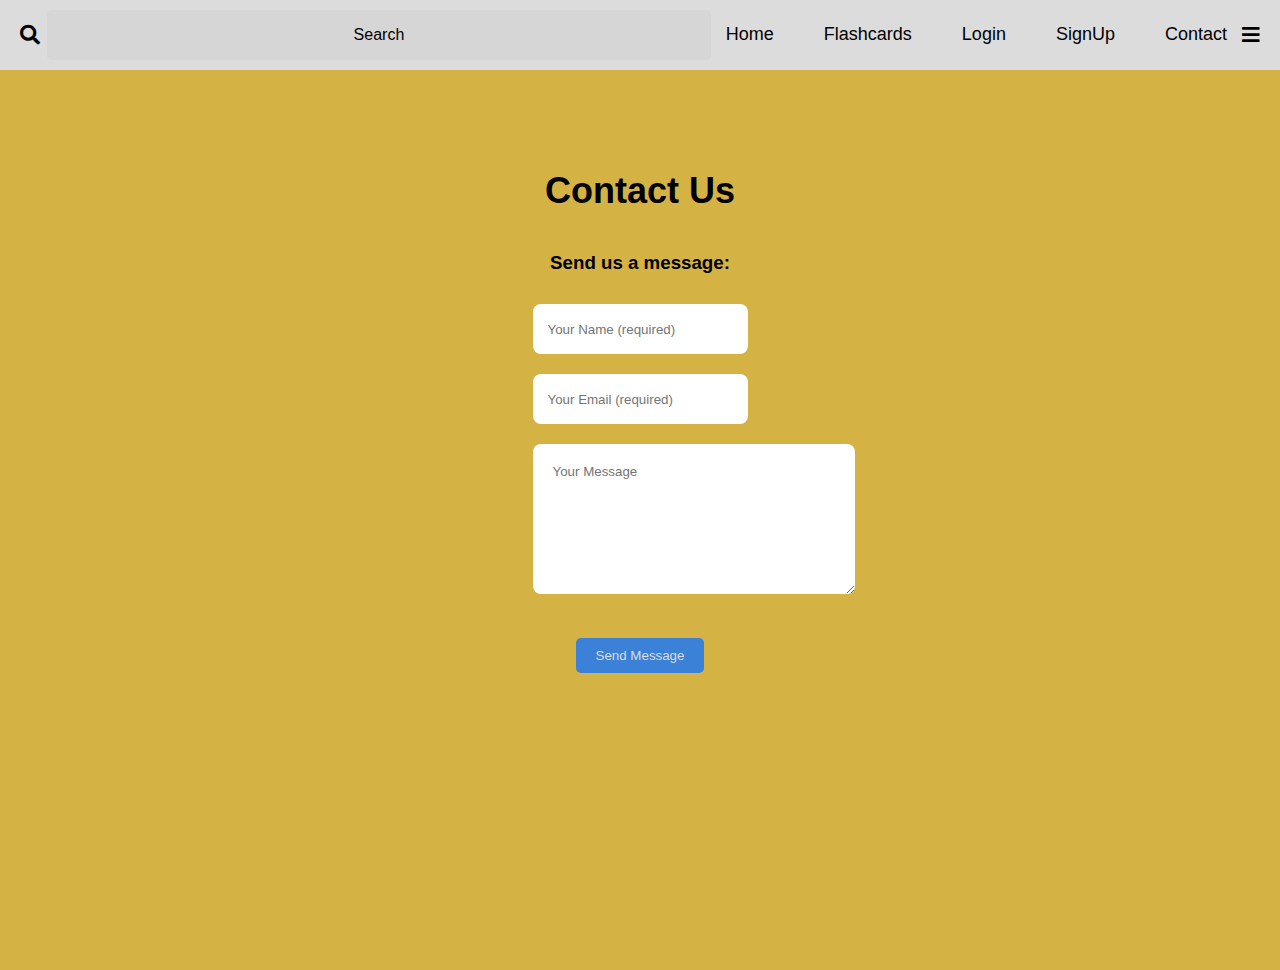
<file: Flashcard/Contact.html>
<!DOCTYPE html>
<html lang="en">
<head>
    <meta charset="UTF-8" />
    <meta name="viewport" content="width=device-width, initial-scale=1.0" />
    <title>Flashcard</title>
    <link href="styles.css" rel="stylesheet" type="text/css" media="screen, projection" />
    
    <!-- Fontawesome -->
    <link rel="stylesheet" href="https://use.fontawesome.com/releases/v5.15.1/css/all.css" crossorigin="anonymous" />
</head>

<body>
    <header class="header-div">
        <li class="fas fa-search"></li>
        &nbsp; &nbsp;
        <input type="text" placeholder="Search" />
        <nav class="nav">
            <ul>
                <li><a href="index.html">Home</a></li>
                <li><a href="flashcard.html">Flashcards</a></li>
                <li><a href="login.html">Login</a></li>
                <li><a href="signup.html">SignUp</a></li>
                <li><a href="Contact.html">Contact</a></li>
            </ul>
        </nav>
        <li class="fas fa-bars"></li>
    </header>
    <main class="main">
        <section class="contact">
            <div class="container">
                <h2>Contact Us</h2>
                <div class="contact-wrapper">
                    <div class="contact-form">
                        <h3>Send us a message:</h3>
                        <form id="contactForm">
                            <div class="form-group">
                                <input type="text" name="name" placeholder="Your Name (required)" required>
                            </div>
                            <div class="form-group">
                                <input type="email" name="email" placeholder="Your Email (required)" required>
                            </div>
                            <div class="form-group">
                                <textarea name="message" placeholder="Your Message"></textarea>
                            </div>
                            <button type="submit" class="send-message-btn">Send Message</button>
                        </form>
                        <div id="confirmationMessage" style="display: none;"><strong>Thank you for your message!</strong></div>
                    </div>
                </div>
            </div>
        </section>
    </main>

    
    <script src="contactus.js"></script>
</body>
</html>
</file>
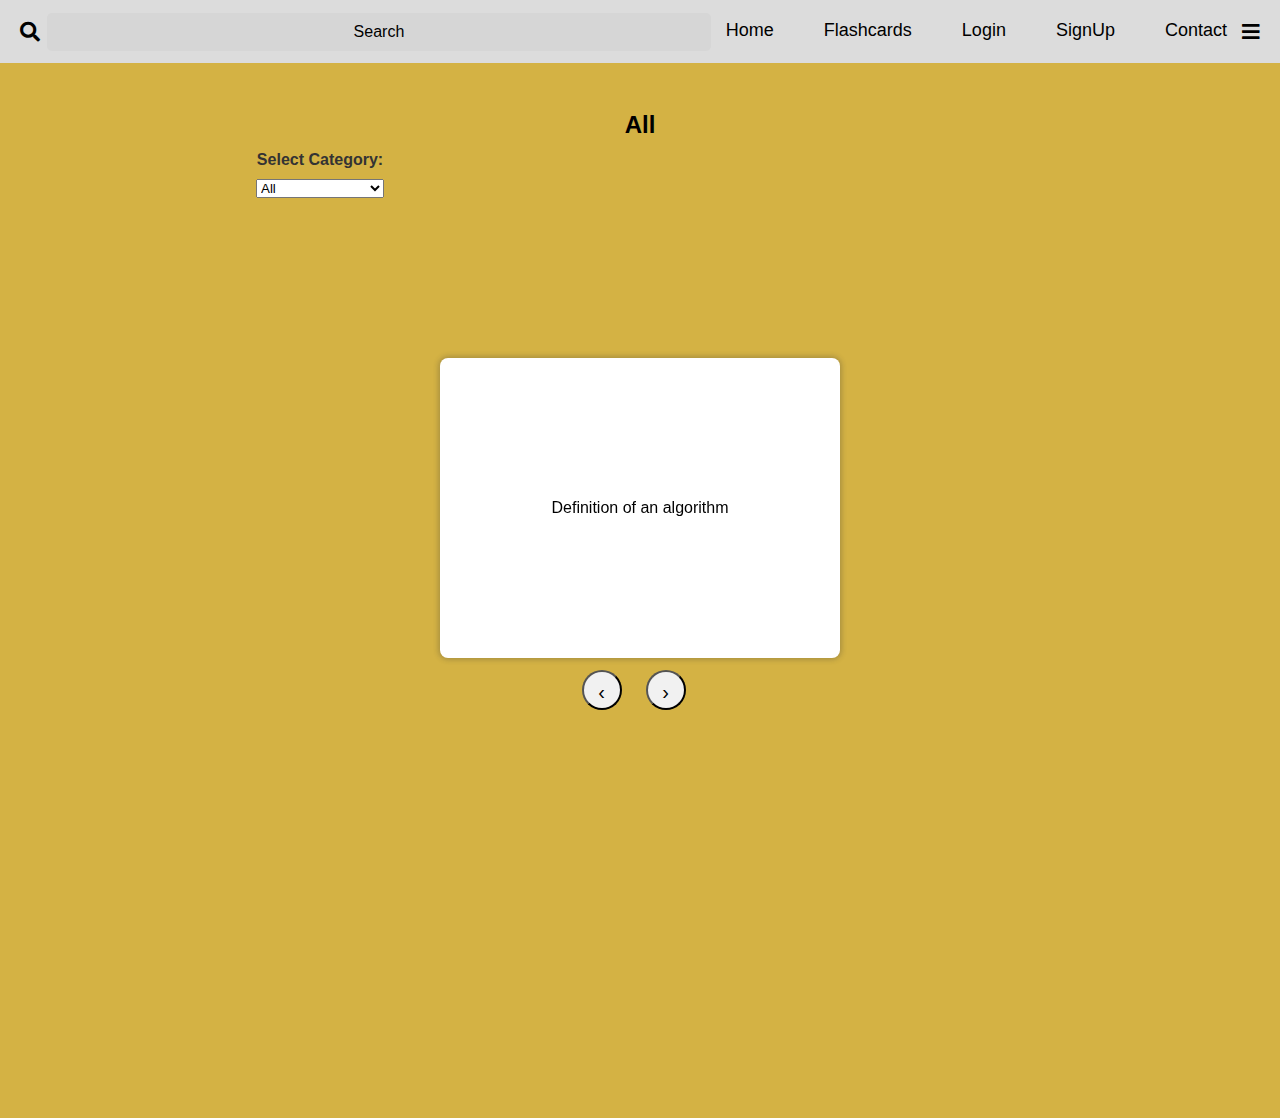
<file: Flashcard/flashcard.html>
<!DOCTYPE html>
<html lang="en">
<head>
  <meta charset="UTF-8" />
  <meta name="viewport" content="width=device-width, initial-scale=1.0" />
  <title>Flashcard</title>
  <link href="flashcard.css" rel="stylesheet" type="text/css" media="screen, projection" />

  <!-- Fontawesome -->
  <link rel="stylesheet" href="https://use.fontawesome.com/releases/v5.15.1/css/all.css" crossorigin="anonymous" />
</head>

<body>
  <header class="header-div">
    <li class="fas fa-search"></li>
    &nbsp; &nbsp;
    <input type="text" placeholder="Search" />
    <nav class="nav">
      <ul>
        <li><a href="index.html">Home</a></li>
        <li><a href="flashcard.html">Flashcards</a></li>
        <li><a href="login.html">Login</a></li>
        <li><a href="signup.html">SignUp</a></li>
        <li><a href="Contact.html">Contact</a></li>
      </ul>
    </nav>
    <li class="fas fa-bars"></li>
  </header>
  <br />
  <br />
  <h2 class="h2">Flashcard Topic</h2>
  <div class="category-selection">
    <label for="category">Select Category:</label>
    <div class="select-container">
    <select id="category" onchange="loadFlashcards()">
      <option value="all">All</option>
      <option value="category1">Algorithms</option>
      <option value="category2">Data structures</option>
	  <option value="category3">C++</option>
      
    </select>
  </div>
  </div>
  <main class="flashcard-body">
    <div class="container">
      <div class="flashcard">
        <div class="front">
          <p id="question"></p>
        </div>
        <div class="back">
          <p id="answer"></p>
	</div>
	
	</div>
      <br />
	  <div>
      <button onclick="prevFlashcard()" class="previous round">&#8249;</button>
      <button onclick="nextFlashcard()" class="next round">&#8250;</button>
	  </div>
    </div>
  </main>

  <script src="flashcards.js"></script>
</body>
</html>
</file>
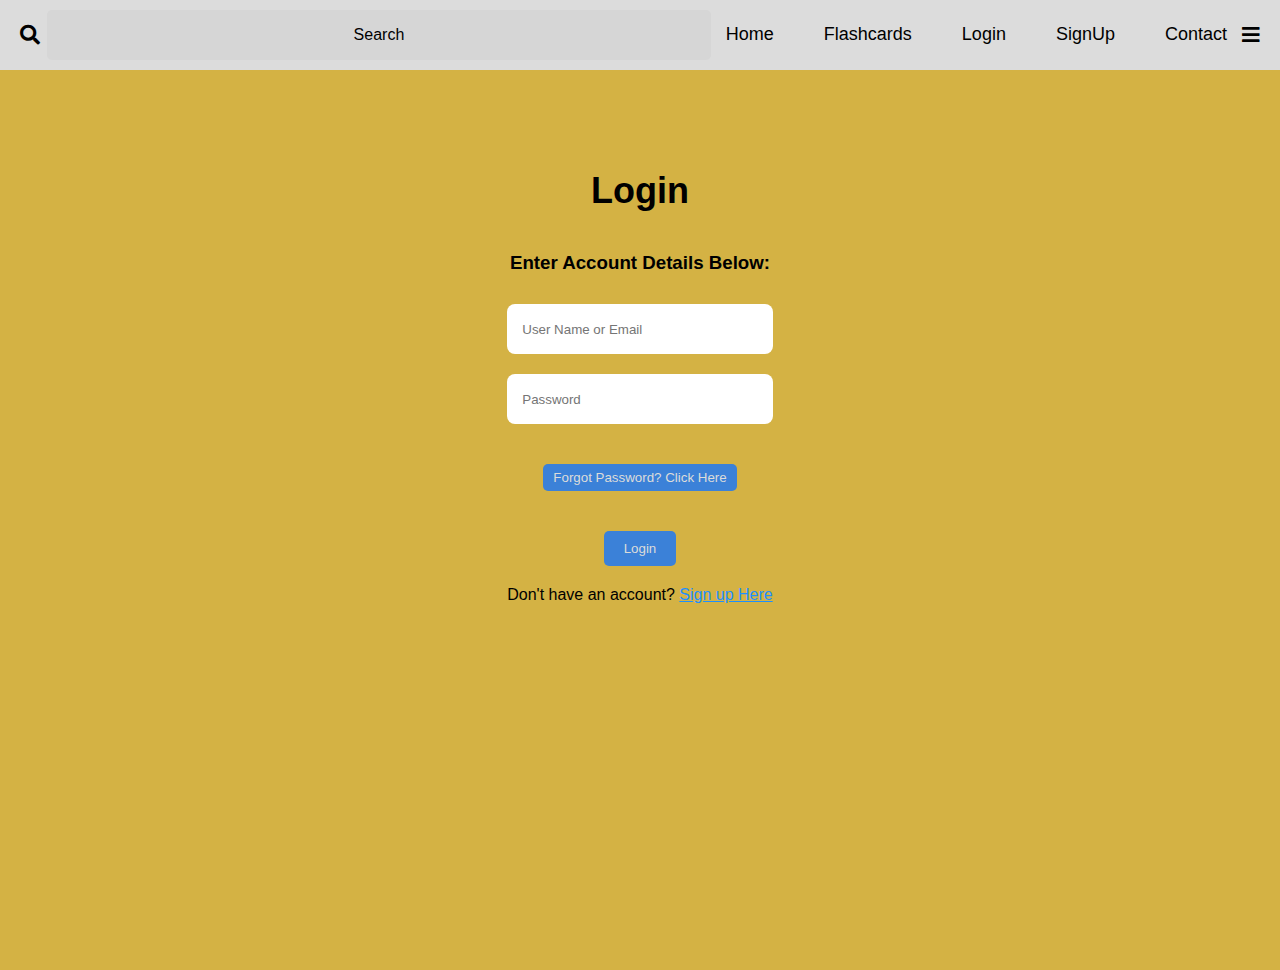
<file: Flashcard/login.html>
<!DOCTYPE html>
<html lang="en">
  <head>
    <meta charset="UTF-8" />
    <meta name="viewport" content="width=device-width, initial-scale=1.0" />
    <title>Flashcard</title>
    <link
      href="styles.css"
      rel="stylesheet"
      type="text/css"
      media="screen, projection"
    />

    <!-- Fontawesome -->
    <link
      rel="stylesheet"
      href="https://use.fontawesome.com/releases/v5.15.1/css/all.css"
      crossorigin="anonymous"
    />
  </head>

  <body>
    <header class="header-div">
      <li class="fas fa-search"></li>
      &nbsp; &nbsp;
      <input type="text" placeholder="Search" />
      <nav class="nav">
        <ul>
          <li><a href="index.html">Home</a></li>
          <li><a href="flashcard.html">Flashcards</a></li>
          <li><a href="login.html">Login</a></li>
          <li><a href="signup.html">SignUp</a></li>
          <li><a href="Contact.html">Contact</a></li>
        </ul>
      </nav>
      <li class="fas fa-bars"></li>
    </header>
    <main class="main">
      <section class="login">
        <div class="container">
          <h2>Login</h2>
          <div class="login-wrapper">
            <div class="login-form">
              <h3>Enter Account Details Below:</h3>
              <form>
                <div class="form-group">
                  <div class="form-group">
                    <input type="text" name="name" placeholder="User Name or Email">
                  </div>
                  <div class="form-group">
                    <input type="password" name="password" placeholder="Password">
                  </div>
                  <div>
                    <a href="ForgotPassword.html">
                      <button type="submit" class="forgot-btn">Forgot Password? Click Here</button>
                    </a>
                  </div>
                  <a href="Home.html">
                    <button type="submit" class="login-btn">Login</button>
                  </a>
                </form>
				        <p class="login-link"> Don't have an account? <a href="signup.html" style="color:dodgerblue">Sign up Here</a></p>
              </div>
            </div>
          </div>
        </section>
      </div>
    </main>
    <script>
    document.querySelector('form').addEventListener('submit', function(event) {
      event.preventDefault();
      const name = document.querySelector('input[name="name"]').value;
      const password = document.querySelector('input[name="password"]').value;
      if (name === 'admin' && password === 'admin') {
        window.location.href = 'index.html';
      } else {
        alert('Invalid credentials');
      }
    });
    </script>
</html>
</file>
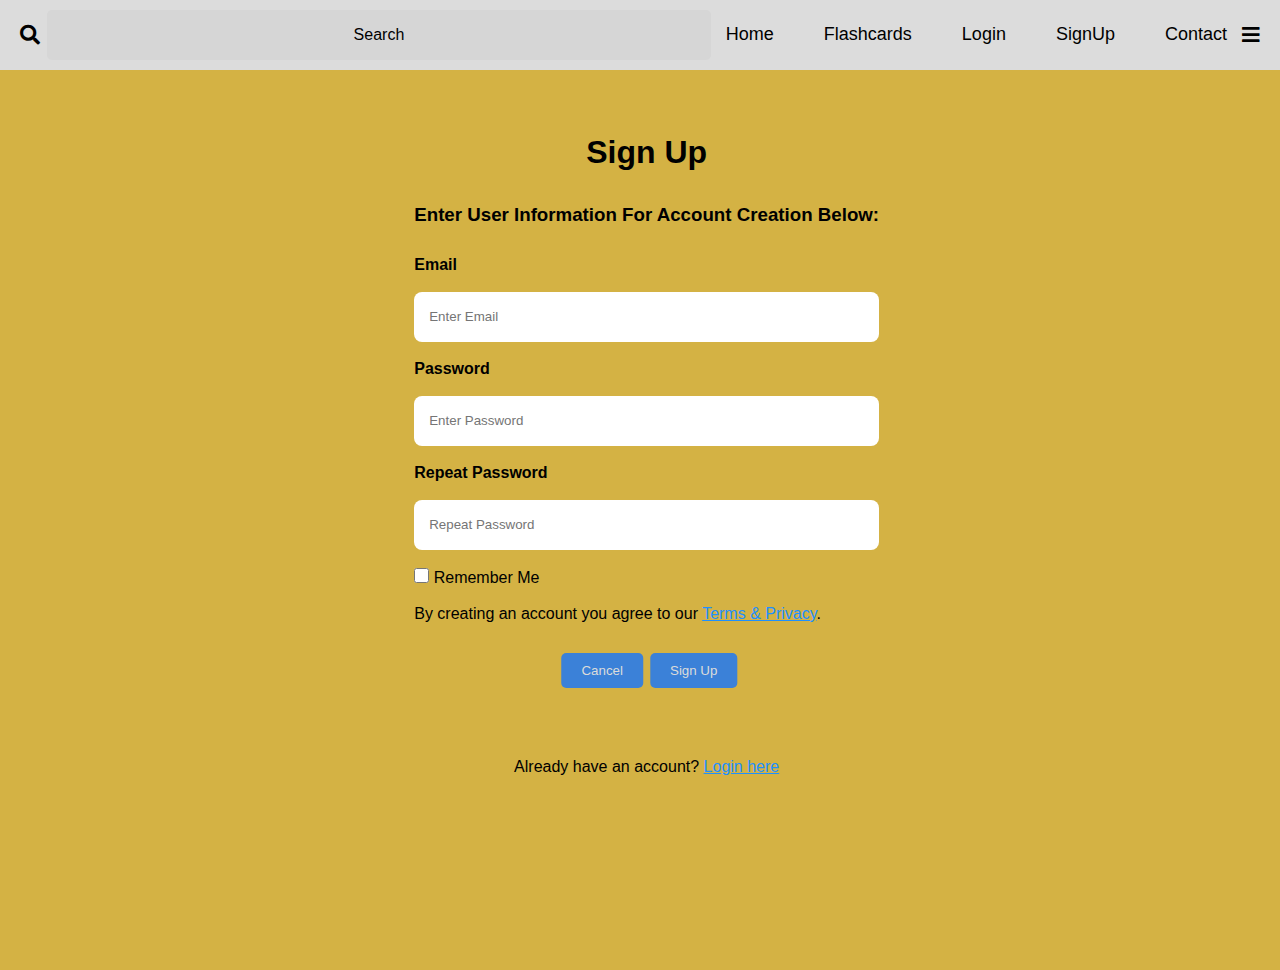
<file: Flashcard/signup.html>
<!DOCTYPE html>
<html lang="en">
  <head>
    <meta charset="UTF-8" />
    <meta name="viewport" content="width=device-width, initial-scale=1.0" />
    <title>Flashcard</title>
    <link
      href="styles.css"
      rel="stylesheet"
      type="text/css"
      media="screen, projection"
    />
    
    <!-- Fontawesome -->
    <link
      rel="stylesheet"
      href="https://use.fontawesome.com/releases/v5.15.1/css/all.css"
      crossorigin="anonymous"
    />
  </head>

  <body>
    <header class="header-div">
      <li class="fas fa-search"></li>
      &nbsp; &nbsp;
      <input type="text" placeholder="Search" />
      <nav class="nav">
        <ul>
          <li><a href="index.html">Home</a></li>
          <li><a href="flashcard.html">Flashcards</a></li>
          <li><a href="login.html">Login</a></li>
          <li><a href="signup.html">SignUp</a></li>
          <li><a href="Contact.html">Contact</a></li>
        </ul>
      </nav>
      <li class="fas fa-bars"></li>
    </header>
    <main class="signup-body">
	&nbsp;
	&nbsp;
      
     
<section class="signup">
<div class="container-signup">
    <h1>Sign Up</h1>
     <div class ="signup-wrapper">
        <div class = "signup-form">
		&nbsp;
		&nbsp;
            <h3>Enter User Information For Account Creation Below:</h3>
            <form>
        
  <div class="container-signup">
  
  
  
<div>
    <label for="email"><b>Email</b></label>
	<br/>
	<br/>
	<input type="text" placeholder="Enter Email" name="email" required>
</div>
<br/>

<div>
    <label for="psw"><b>Password</b></label>
	<br/>
	<br/>
	<input type="password" placeholder="Enter Password" name="psw" required>
</div>
<br/>

<div>
    <label for="psw-repeat"><b>Repeat Password</b></label>
	<br/>
	<br/>
    <input type="password" placeholder="Repeat Password" name="psw-repeat" required>
</div>
<br/>


<div>
    <label> 
            <input class="rememberme" type="checkbox">  
          Remember Me 
        </label> 
</div>

&nbsp;
&nbsp;

    <p>By creating an account you agree to our <a href="#" style="color:dodgerblue">Terms & Privacy</a>.</p>

    <div class="button-container">
      <button type="button" class="cancelbtn">Cancel</button>
	  <a href="confirmation.html">
      <button type="submit" class="signupbtn">Sign Up</button>
	  </a>
    </div>
  </div>
</form> 
        </form>
        <p class="login-link"> Already have an account? <a href="login.html" style="color:dodgerblue">Login here</a></p>
        </div>
        </div>
        </div>
        
    </section>
    
		</div>
    </main>
</file>
<file: Flashcard/styles.css>
* {
  margin: 0;
  padding: 0;
  box-sizing: border-box;
  font-family: Arial, Helvetica, sans-serif;
}

body {
  background: #d4b244;
}

.header-div {
  display: flex;
  justify-content: space-between;
  align-items: center;
  padding: 10px 20px;
  background-color: #dcdcdc;
}

.header-div .fas {
  font-size: 20px;
  cursor: pointer;
}

.header-div input {
  width: 100%;
  padding: 10px;
  border-radius: 5px;
  border: none;
  outline: none;
  background-color: #d6d6d6;
  text-align: center;
  font-size: 16px;
  color: black;
}

.header-div input::placeholder,
.header-div input:focus::placeholder {
  color: black;
}

.nav ul {
  display: flex;
  list-style: none;
}

.nav ul li a {
  text-decoration: none;
  padding: 10px 15px;
  display: block;
  font-size: 18px;
  color: black;
}

.nav ul li a:hover {
  background-color: #555;
  color: white;
}

.nav ul li a.active {
  background-color: #555;
}

.nav ul li a.active::after {
  content: "";
  width: 0;
  height: 2px;
  background-color: #fff;
  display: block;
  margin: auto;
  transition: width 0.5s;
}

.nav ul li a:hover::after {
  content: "";
  width: 100%;
  height: 2px;
  background-color: #fff;
  display: block;
  margin: auto;
  transition: width 0.5s;
}

.nav ul li a::after {
  content: "";
  width: 0;
  height: 2px;
  background-color: #fff;
  display: block;
  margin: auto;
  transition: width 0.5s;
}

.nav ul li {
  margin-left: 20px;
}

.nav ul li:first-child {
  margin-left: 0;
}

.nav ul li a.active::after {
  content: "";
  width: 100%;
  height: 2px;
  background-color: #fff;
  display: block;
  margin: auto;
  transition: width 0.5s;
}

.nav ul li a:hover::after {
  content: "";
  width: 100%;
  height: 2px;
  background-color: #fff;
  display: block;
  margin: auto;
}

.main {
  display: flex;
  justify-content: space-evenly;
  align-items: center;
  flex-direction: column;
  height: 100vh;
}

h1 {
  font-size: 3em;
}

.btn-1 {
  background-color: #3b81d8;
  display: flex;
  justify-content: center;
  align-items: center;
  flex-direction: column;
  color: white;
  border-radius: 5px;
  border: none;
  width: 150px;
  height: 60px;
  font-size: 16px;
}

.btn-2 {
  background-color: #dcdcda;
  border-radius: 5px;
  border: none;
  width: 150px;
  height: 40px;
  font-size: 16px;
}

.row-4 {
  display: flex;
  justify-content: flex-end;
  align-items: flex-end;
  width: 90%;
}



/* Contact Us Css */
.contact {
    min-height:100vh;
    padding:100px;
    text-align: center;
}

.container{
    max-width: 800px;
    margin:0 auto;
}

.container h2{
    font-size: 36px;
    margin-bottom: 40px;
    font-weight: bold;
}

.contact-wrapper{
    display:flex;
    justify-content: center
    
}

.contact-form h3{
    font-size:px;
    margin-bottom: 30px;
    font-weight: bold;
}

.form-group{
    margin-bottom: 20px;

}

input{
    width:100%;
    padding:15px;
    border-radius: 8px;
    border:none;
    height: 50px;
    margin: 0 auto;

}

textarea{
    width:150%;
    padding:20px;
    border-radius: 8px;
    border:none;
    height: 150px; 
    margin: 0 auto
}


input:focus,
textarea:focus{
    outline:none;
    box-shadow: 0 0 8px #bbb;
}


.send-message-btn{
    background-color: #3b81d8;
    color:#dcdcda;
    padding: 10px 20px;
    border: none;
    border-radius: 5px;
    cursor: pointer;
    margin: 20px auto;
}


.send-message-btn:hover {
    background-color: #2a5eaf; /* Change color on hover */
  }
  
/*Login and Sign-up CSS*/

.login {
    min-height:100vh;
    padding:100px;
    text-align: center;
}

.container{
    max-width: 800px;
    margin:0 auto;
}

.container h2{
    font-size: 36px;
    margin-bottom: 40px;
    font-weight: bold;
}

.login-wrapper{
    display:flex;
    justify-content: center;
    
}

.login-form h3{
    font-size:px;
    margin-bottom: 30px;
    font-weight: bold;
}

.form-group{
    margin-bottom: 20px;

}

.container-signup {
  max-width: 800px;
  margin:0 auto;
  margin-bottom: 3.15em;
}

.container-signup h2 {
    font-size: 36px;
    margin-bottom: 40px;
    font-weight: bold;
    text-align: center;
}

.signup h1 {
  text-align: center;
  font-size: 2em;
  margin-bottom: 15px;
  margin-top: 2em;
}

.signup-body {
  height: 100vh;
  overflow: hidden;
  font-family: Arial, Helvetica, sans-serif;
  color: black;
  display: flex;
  justify-content: center;
  align-items: center;
  padding-bottom: 9rem;

}

.signup-wrapper{
    display:flex;
    justify-content: center;
    
}

.signup-form h3{
    font-size:px;
    margin-bottom: 30px;
    font-weight: bold;
}

.input{
    width:100%;
    padding:15px;
    border-radius: 8px;
    border:none;
    height: 100px;
    margin: 0 auto;

}

.textarea{
    width:150%;
    padding:20px;
    border-radius: 8px;
    border:none;
    height: 150px; 
    margin: 0 auto
}


.input:focus,
.textarea:focus{
    outline:none;
    box-shadow: 0 0 8px #bbb;
}

.forgot-btn{
    background-color: #3b81d8;
    color:#dcdcda;
    padding: 6px 10px;
    border: none;
    border-radius: 5px;
    cursor: pointer;
    margin: 20px auto;
}


.forgot-btn:hover {
    background-color: #2a5eaf; /* Change color on hover */
  }
  


.login-btn{
    background-color: #3b81d8;
    color:#dcdcda;
    padding: 10px 20px;
    border: none;
    border-radius: 5px;
    cursor: pointer;
    margin: 20px auto;
}


.login-btn:hover {
    background-color: #2a5eaf; /* Change color on hover */
  }
  
  .cancelbtn{
    background-color: #3b81d8;
    color:#dcdcda;
    padding: 10px 20px;
    border: none;
    border-radius: 5px;
    cursor: pointer;
    margin: 20px auto;
    right: 49%;
    transform: translate(-50%);
}

.cancelbtn:hover {
  background-color: #2a5eaf; /* Change color on hover */
}

.signupbtn,
.cancelbtn {
  padding: 10px 20px;
  margin: 20px 10px;
}

.signupbtn{
  background-color: #3b81d8;
  color:#dcdcda;
  padding: 10px 20px;
  border: none;
  border-radius: 5px;
  cursor: pointer;
  margin: 20px auto;
  left: 55%;
  transform: translate(-50%);
}

.signupbtn:hover {
  background-color: #2a5eaf; /* Change color on hover */
}

.button-container {
  display: flex;
  justify-content: center;
  align-items: center;
  margin-top: 10px;
  margin-left: 5em;
}

input[type="checkbox"] {
  -webkit-appearance: checkbox;
     -moz-appearance: checkbox;
          appearance: checkbox;
  display: inline-block;
  width: 15px;
  height: 15px;
}

label {
  color: black;
  font-size: 1rem;
}

.login-link {
  text-align: center;
}

@media screen and (max-width: 768px) {
  .header-div {
    flex-direction: column;
    padding: 20px;
  }

  .header-div input {
    margin-top: 10px;
  }

  .nav ul {
    flex-direction: column;
  }

  .nav ul li {
    margin-left: 0;
    margin-top: 10px;
  }

  .main {
    padding: 20px;
  }

  .row-4 {
    justify-content: center;
    align-items: center;
  }
}
</file>
<file: Flashcard/flashcard.css>
* {
  margin: 0;
  padding: 0;
  box-sizing: border-box;
  font-family: Arial, Helvetica, sans-serif;
}

body {
  background: #d4b244;
}

.header-div {
  display: flex;
  justify-content: space-between;
  align-items: center;
  padding: 10px 20px;
  background-color: #dcdcdc;
}

.header-div .fas {
  font-size: 20px;
  cursor: pointer;
}

.header-div input {
  width: 100%;
  padding: 10px;
  border-radius: 5px;
  border: none;
  outline: none;
  background-color: #d6d6d6;
  text-align: center;
  font-size: 16px;
  color: black;
}

.header-div input::placeholder,
.header-div input:focus::placeholder {
  color: black;
}

.nav ul {
  display: flex;
  list-style: none;
}

.nav ul li a {
  text-decoration: none;
  padding: 10px 15px;
  display: block;
  font-size: 18px;
  color: black;
}

.nav ul li a:hover {
  background-color: #555;
  color: white;
}

.nav ul li a.active {
  background-color: #555;
}

.nav ul li a.active::after {
  content: "";
  width: 0;
  height: 2px;
  background-color: #fff;
  display: block;
  margin: auto;
  transition: width 0.5s;
}

.nav ul li a:hover::after {
  content: "";
  width: 100%;
  height: 2px;
  background-color: #fff;
  display: block;
  margin: auto;
  transition: width 0.5s;
}

.nav ul li a::after {
  content: "";
  width: 0;
  height: 2px;
  background-color: #fff;
  display: block;
  margin: auto;
  transition: width 0.5s;
}

.nav ul li {
  margin-left: 20px;
}

.nav ul li:first-child {
  margin-left: 0;
}

.nav ul li a.active::after {
  content: "";
  width: 100%;
  height: 2px;
  background-color: #fff;
  display: block;
  margin: auto;
  transition: width 0.5s;
}

.nav ul li a:hover::after {
  content: "";
  width: 100%;
  height: 2px;
  background-color: #fff;
  display: block;
  margin: auto;
}

.main {
  display: flex;
  justify-content: space-evenly;
  align-items: center;
  flex-direction: column;
  height: 100vh;
}

h1 {
  font-size: 3em;
}

.btn-1 {
  background-color: #3b81d8;
  display: flex;
  justify-content: center;
  align-items: center;
  flex-direction: column;
  color: white;
  border-radius: 5px;
  border: none;
  width: 150px;
  height: 60px;
  font-size: 16px;
}

.btn-2 {
  background-color: #dcdcda;
  border-radius: 5px;
  border: none;
  width: 150px;
  height: 40px;
  font-size: 16px;
}

.row-4 {
  display: flex;
  justify-content: flex-end;
  align-items: flex-end;
  width: 90%;
}

.h2 {
  text-align: center;
  padding: 0.5em;
}

.flashcard-body {
  height: 100vh;
  overflow: hidden;
  font-family: Arial, Helvetica, sans-serif;
  color: black;
  display: flex;
  justify-content: center;
  align-items: center;
  padding-bottom: 20em;
}

.container {
  width: 400px;
  height: 300px;
}

.flashcard.flipCard {
	transform: rotateY(-180deg);
}

.flashcard {
  height: 100%;
  width: 100%;
  position: relative;
  transition: transform 1500ms;
  transform-style: preserve-3d;
}

.front,
.back {
  height: 100%;
  width: 100%;
  border-radius: 0.5rem;
  box-shadow: 0 0 5px 2px rgba(50, 50, 50, 0.25);
  position: absolute;
  backface-visibility: hidden;
}

.front {
  background-color: white;
  display: flex;
  flex-direction: column;
  justify-content: center;
  align-items: center;
  gap: 1em;
}
.back {
  background-color: white;
  transform: rotateY(180deg);
  display: flex;
  flex-direction: column;
  justify-content: center;
  align-items: center;
  gap: 1em;
}

a {
  text-decoration: none;
  display: inline-block;
  padding: 8px 16px;
}

a:hover {
  background-color: #ddd;
  color: black;
}

.previous,
.next {
  position: absolute;
  bottom: 190px;
  left: 47%;
  transform: translateY(-50%);
  width: 40px; 
  height: 40px; 
  line-height: 40px; 
  text-align: center;
  font-size: 20px; 
  border-radius: 50%;
  background-color: #f1f1f1;
  color: black;
  cursor: pointer;
}

.previous {
  background-color: #f1f1f1;
  color: black;
  right: 49%;
  transform: translate(-50%);
}

.next {
  background-color: #f1f1f1;
  color: black;
  left: 52%;
  transform: translate(-50%);
}

.round {
  border-radius: 50%;
}

.category-selection {
  margin-bottom: 20px; 
}

.category-selection label {
  display:flex; 
  margin-bottom: 10px;
  font-size: 16px;
  color: #333;
  font-weight: bold;
  justify-content: center;
  align-items: center;
  width:50%
}

.category-selection select {
  justify-content: center;
  align-items: center;
  width:10%;
  margin-left:20%;

}



@media screen and (max-width: 768px) {
  .header-div {
    flex-direction: column;
    padding: 20px;
  }

  .header-div input {
    margin-top: 10px;
  }

  .nav ul {
    flex-direction: column;
  }

  .nav ul li {
    margin-left: 0;
    margin-top: 10px;
  }

  .main {
    padding: 20px;
  }

  .row-4 {
    justify-content: center;
    align-items: center;
  }
}
</file>
